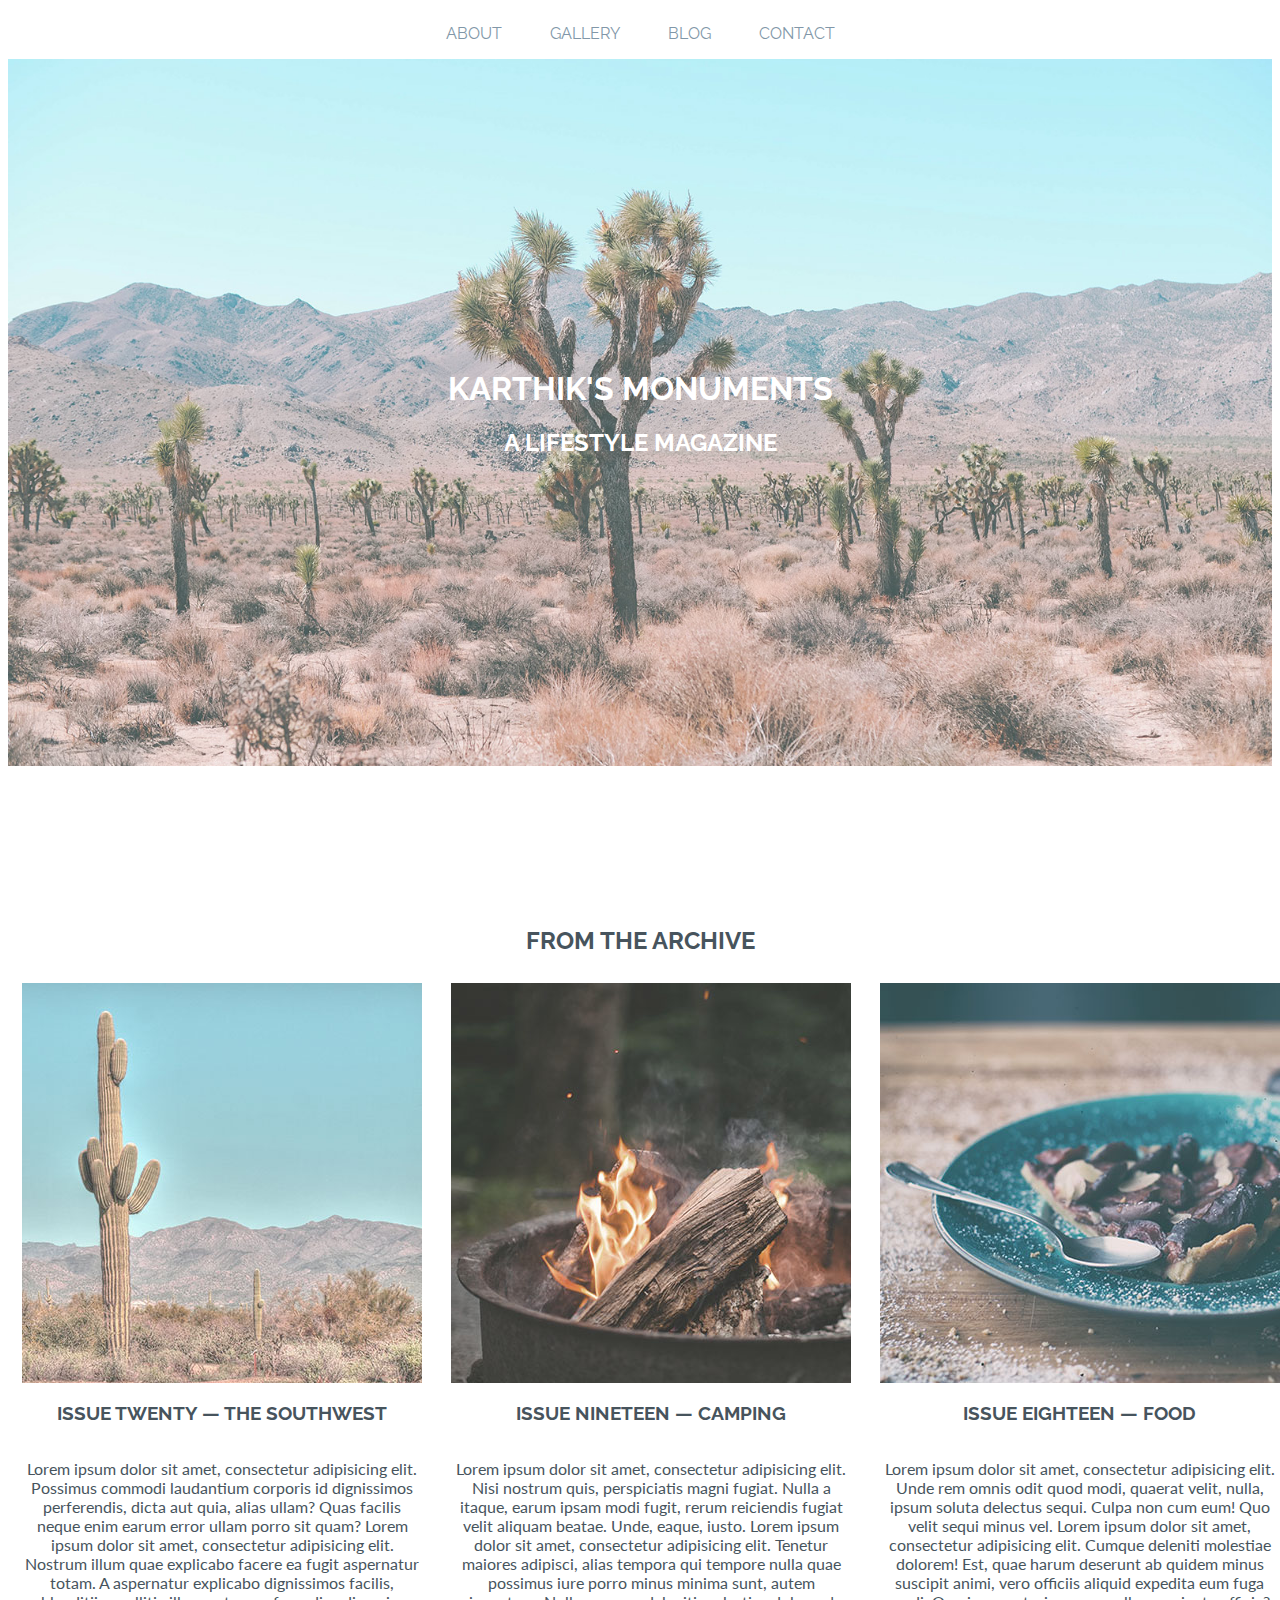
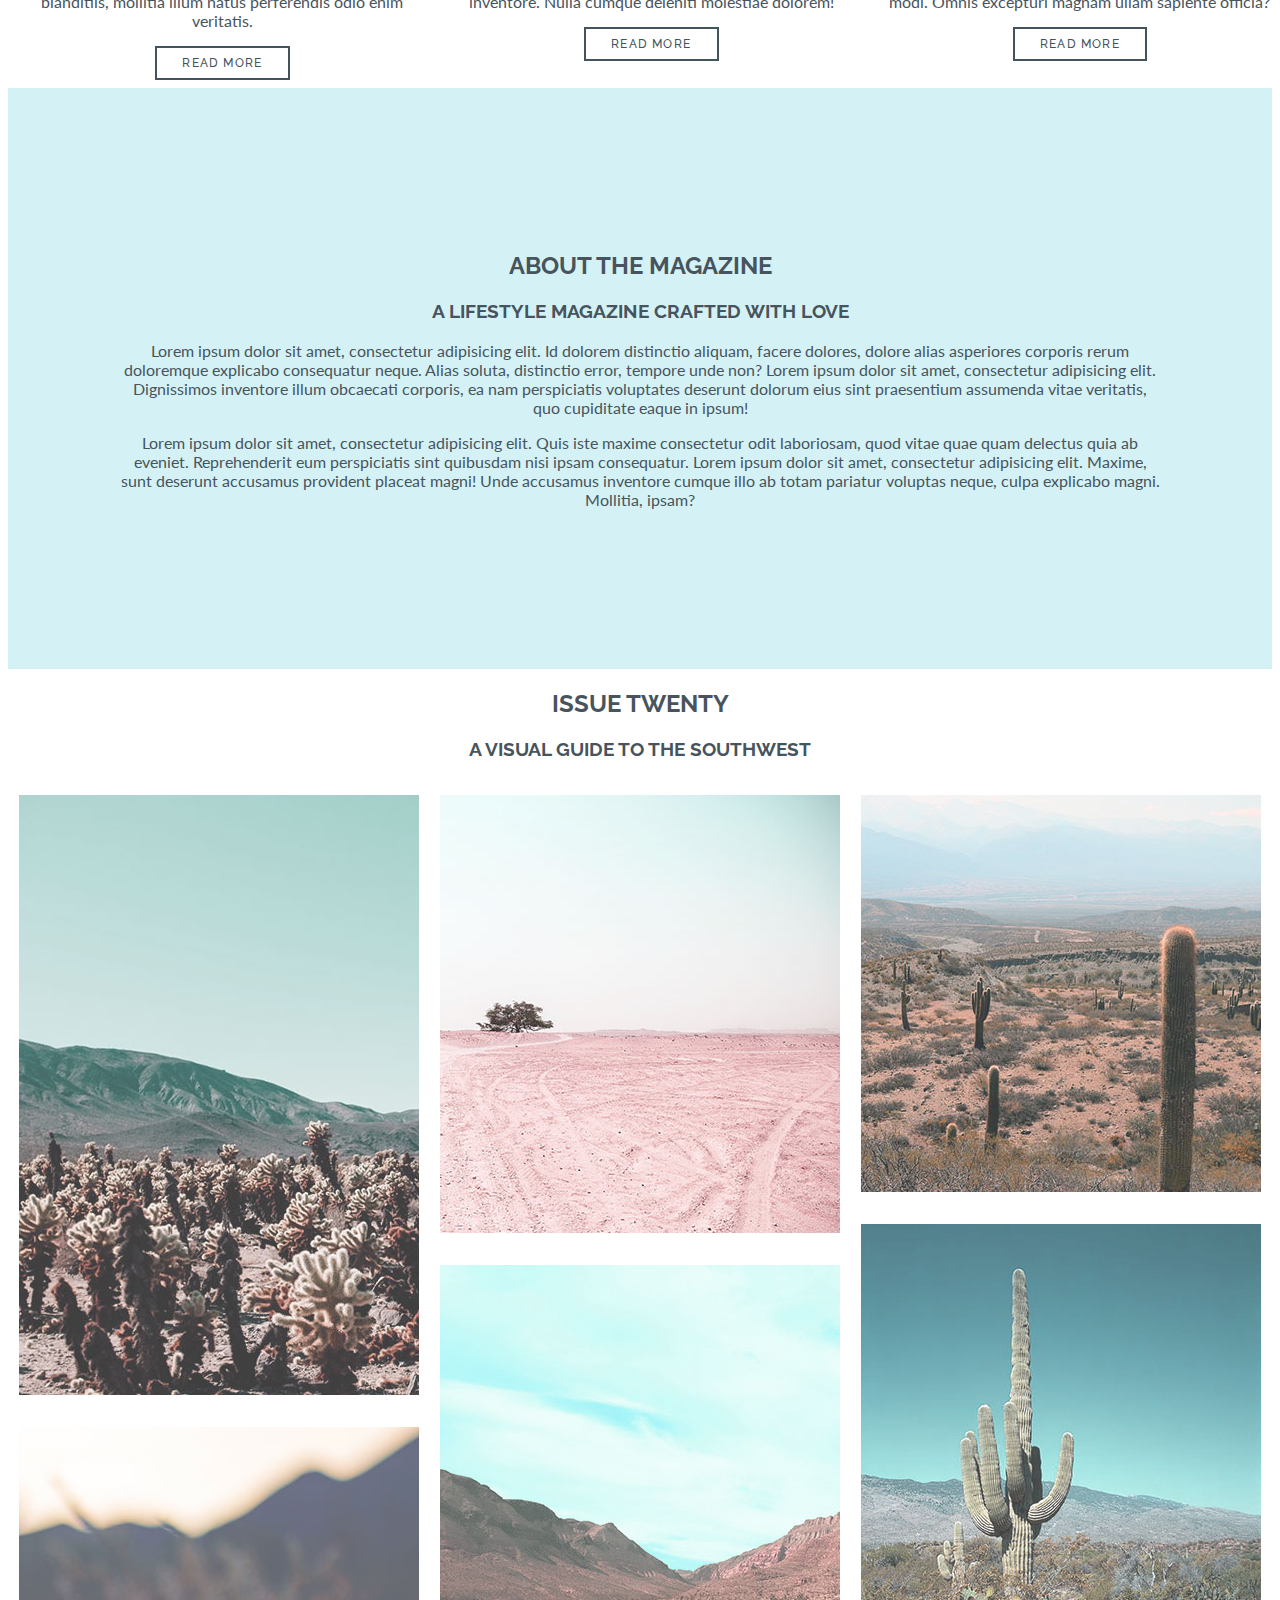
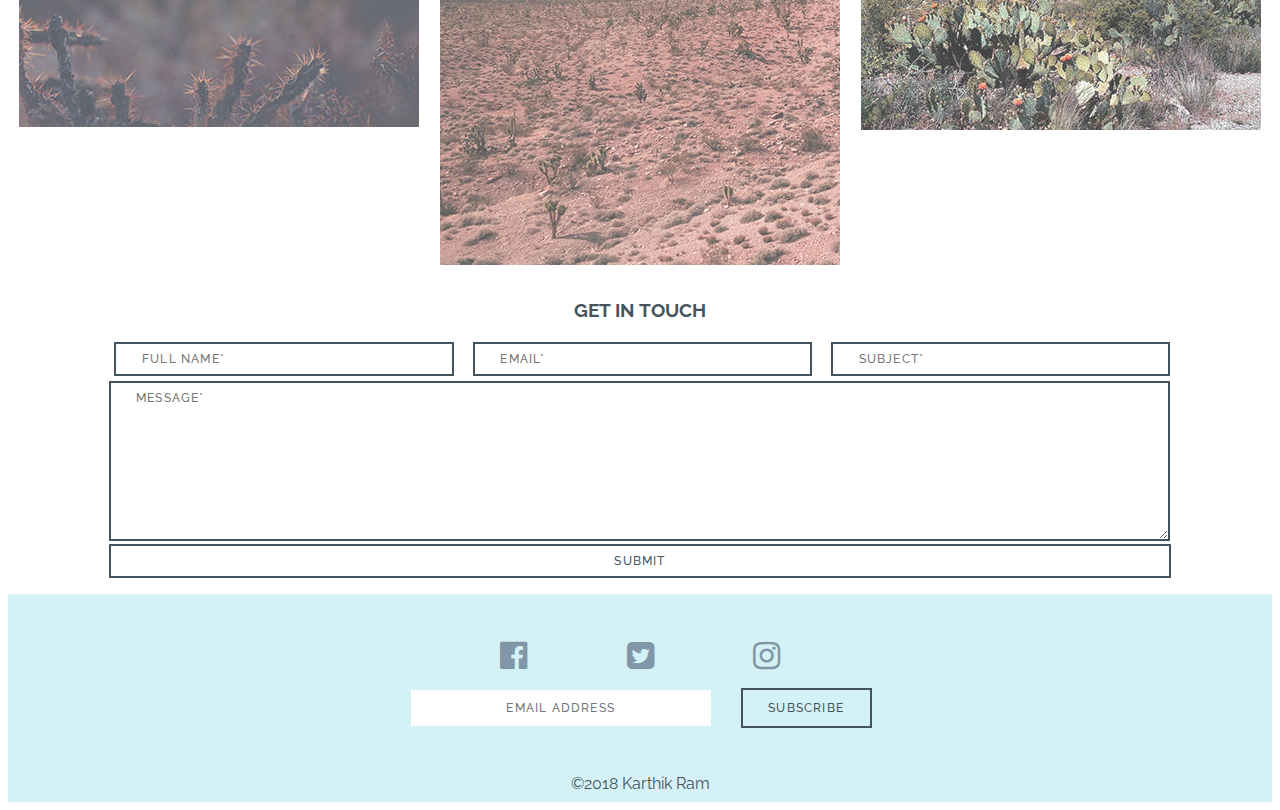
<file: index.html>
<html>
<head>
	<title>Monuments Home</title>
	<meta name="viewport" content="width=device-width, initial-scale=1">
	<link rel="stylesheet" href="https://cdnjs.cloudflare.com/ajax/libs/font-awesome/4.7.0/css/font-awesome.min.css">
	<link href="https://fonts.googleapis.com/css?family=Lato:400,400i|Raleway:500,600" rel="stylesheet">
	<link rel="stylesheet" type="text/css" href="css/index.css">
	<script type="text/javascript" src="js/jquery-3.3.1.js"></script>
	<script type="text/javascript" src="js/main.js"></script>
</head>
<body>
	<div class="topnav-div">
		<nav class="links">
			<a href="#">About</a>
			<a href="#">Gallery</a>
			<a href="blog.html">Blog</a>
			<a href="#">Contact</a>
		</nav>
		<a href="#" class="hamburger"><i class="fa fa-bars" aria-hidden="true"></i></a>
	</div>

	<header>
		<div class="top-header">
			<h1>Karthik's Monuments</h1>
			<h2>A lifestyle magazine</h2>
		</div>
	</header>

	<section>
		<h2>From the Archive</h2>
		<div class="article-div">
			<article class="single-article">
				<img src="imgs/article_1.jpg" alt="cactus">
				<h3>Issue Twenty &mdash; The Southwest</h3>
				<p>
					Lorem ipsum dolor sit amet, consectetur adipisicing elit. Possimus commodi laudantium corporis id dignissimos perferendis, dicta aut quia, alias ullam? Quas facilis neque enim earum error ullam porro sit quam? Lorem ipsum dolor sit amet, consectetur adipisicing elit. Nostrum illum quae explicabo facere ea fugit aspernatur totam. A aspernatur explicabo dignissimos facilis, blanditiis, mollitia illum natus perferendis odio enim veritatis.
				</p>
				<button type="submit">READ MORE</button>
			</article>

			<article class="single-article">
				<img src="imgs/article_2.jpg" alt="burning-log">
				<h3>Issue Nineteen &mdash; Camping</h3>
				<p>
					Lorem ipsum dolor sit amet, consectetur adipisicing elit. Nisi nostrum quis, perspiciatis magni fugiat. Nulla a itaque, earum ipsam modi fugit, rerum reiciendis fugiat velit aliquam beatae. Unde, eaque, iusto. Lorem ipsum dolor sit amet, consectetur adipisicing elit. Tenetur maiores adipisci, alias tempora qui tempore nulla quae possimus iure porro minus minima sunt, autem inventore. Nulla cumque deleniti molestiae dolorem!
				</p>
				<button type="submit">READ MORE</button>
			</article>

			<article class="single-article">
				<img src="imgs/article_3.jpg" alt="food-plate">
				<h3>Issue Eighteen &mdash; Food</h3>
				<p>
					Lorem ipsum dolor sit amet, consectetur adipisicing elit. Unde rem omnis odit quod modi, quaerat velit, nulla, ipsum soluta delectus sequi. Culpa non cum eum! Quo velit sequi minus vel. Lorem ipsum dolor sit amet, consectetur adipisicing elit. Cumque deleniti molestiae dolorem! Est, quae harum deserunt ab quidem minus suscipit animi, vero officiis aliquid expedita eum fuga modi. Omnis excepturi magnam ullam sapiente officia?
				</p>
				<button type="submit">READ MORE</button>
			</article>
		</div>
	</section>

	<section class="about-mag">
		<h2>About the Magazine</h2>
		<h3 class="centered-heading">A lifestyle magazine crafted with love</h3>

		<p>Lorem ipsum dolor sit amet, consectetur adipisicing elit. Id dolorem distinctio aliquam, facere dolores, dolore alias asperiores corporis rerum doloremque explicabo consequatur neque. Alias soluta, distinctio error, tempore unde non? Lorem ipsum dolor sit amet, consectetur adipisicing elit. Dignissimos inventore illum obcaecati corporis, ea nam perspiciatis voluptates deserunt dolorum eius sint praesentium assumenda vitae veritatis, quo cupiditate eaque in ipsum!</p>

		<p>Lorem ipsum dolor sit amet, consectetur adipisicing elit. Quis iste maxime consectetur odit laboriosam, quod vitae quae quam delectus quia ab eveniet. Reprehenderit eum perspiciatis sint quibusdam nisi ipsam consequatur. Lorem ipsum dolor sit amet, consectetur adipisicing elit. Maxime, sunt deserunt accusamus provident placeat magni! Unde accusamus inventore cumque illo ab totam pariatur voluptas neque, culpa explicabo magni. Mollitia, ipsam?</p>
	</section>

	<section>
		<h2>Issue Twenty</h2>
		<h3 class="centered-heading">A visual guide to the southwest</h3>
		<div class="pictures-div">
			<div class="picture-column">
				<img src="imgs/gallery_1.jpg" alt="thorny cacti">
				<img src="imgs/gallery_3.jpg" alt="prickly">
			</div>

			<div class="picture-column">
				<img src="imgs/gallery_4.jpg" alt="sandy desert">
				<img src="imgs/gallery_2.jpg" alt="mountains">
			</div>

			<div class="picture-column">
				<img src="imgs/gallery_5.jpg" alt="southwest desert">
				<img src="imgs/gallery_6.jpg" alt="lone cactus">
			</div>
		</div>
	</section>

	<h3 id="leave-comment">Get In Touch</h3>
    <div class="leave-a-comment-div">

			<!-- <form method="post" action="">
	      	<input type="text" name="name" placeholder="FULL NAME*" class="col-third">
	      	<input type="text" name="email" placeholder="EMAIL*" class="col-third">

	      	<input type="text" name="subject" placeholder="SUBJECT*" class="col-third">

	      	<textarea name="message" placeholder="MESSAGE*" cols="30" rows="10"></textarea>

      	<button type="submit" class="form-button">SUBMIT</button>
			</form> -->

			<form id="comment-form" method="post" action="">
				<div class="form-group col-third">
	      	<input type="text" name="name" placeholder="FULL NAME*">
					<p class="error-message col-third">Please enter your full name.</p>
				</div>
				<div class="form-group col-third">
	      	<input type="text" name="email" placeholder="EMAIL*">
					<p class="error-message col-third">Please enter an email address.</p>
				</div>
				<div class="form-group col-third">
	      	<input type="text" name="subject" placeholder="SUBJECT*">
					<p class="error-message col-third">Please enter a subject.</p>
				</div>
				<div class="form-group">
	      	<textarea name="message" placeholder="MESSAGE*" cols="30" rows="10"></textarea>
					<p class="error-message">Please enter a message.</p>
				</div>
      	<button type="submit" class="form-button">SUBMIT</button>
    	</form>

    </div>
    <footer>
       <div class="wrap">
         <nav>
           <a href="#"><i class="fa fa-facebook-official fa-2x" aria-hidden="true"></i></a>
           <a href="#"><i class="fa fa-twitter-square fa-2x" aria-hidden="true"></i></a>
           <a href="#"><i class="fa fa-instagram fa-2x" aria-hidden="true"></i></a>
         </nav>
         <div class="emailform">
           <input type="text" name="email" placeholder="EMAIL ADDRESS">
           <button type="submit">SUBSCRIBE</button>
         </div>
       </div>
       <p> &copy;2018 Karthik Ram</p>
    </footer>
</body>
</html>
</file>
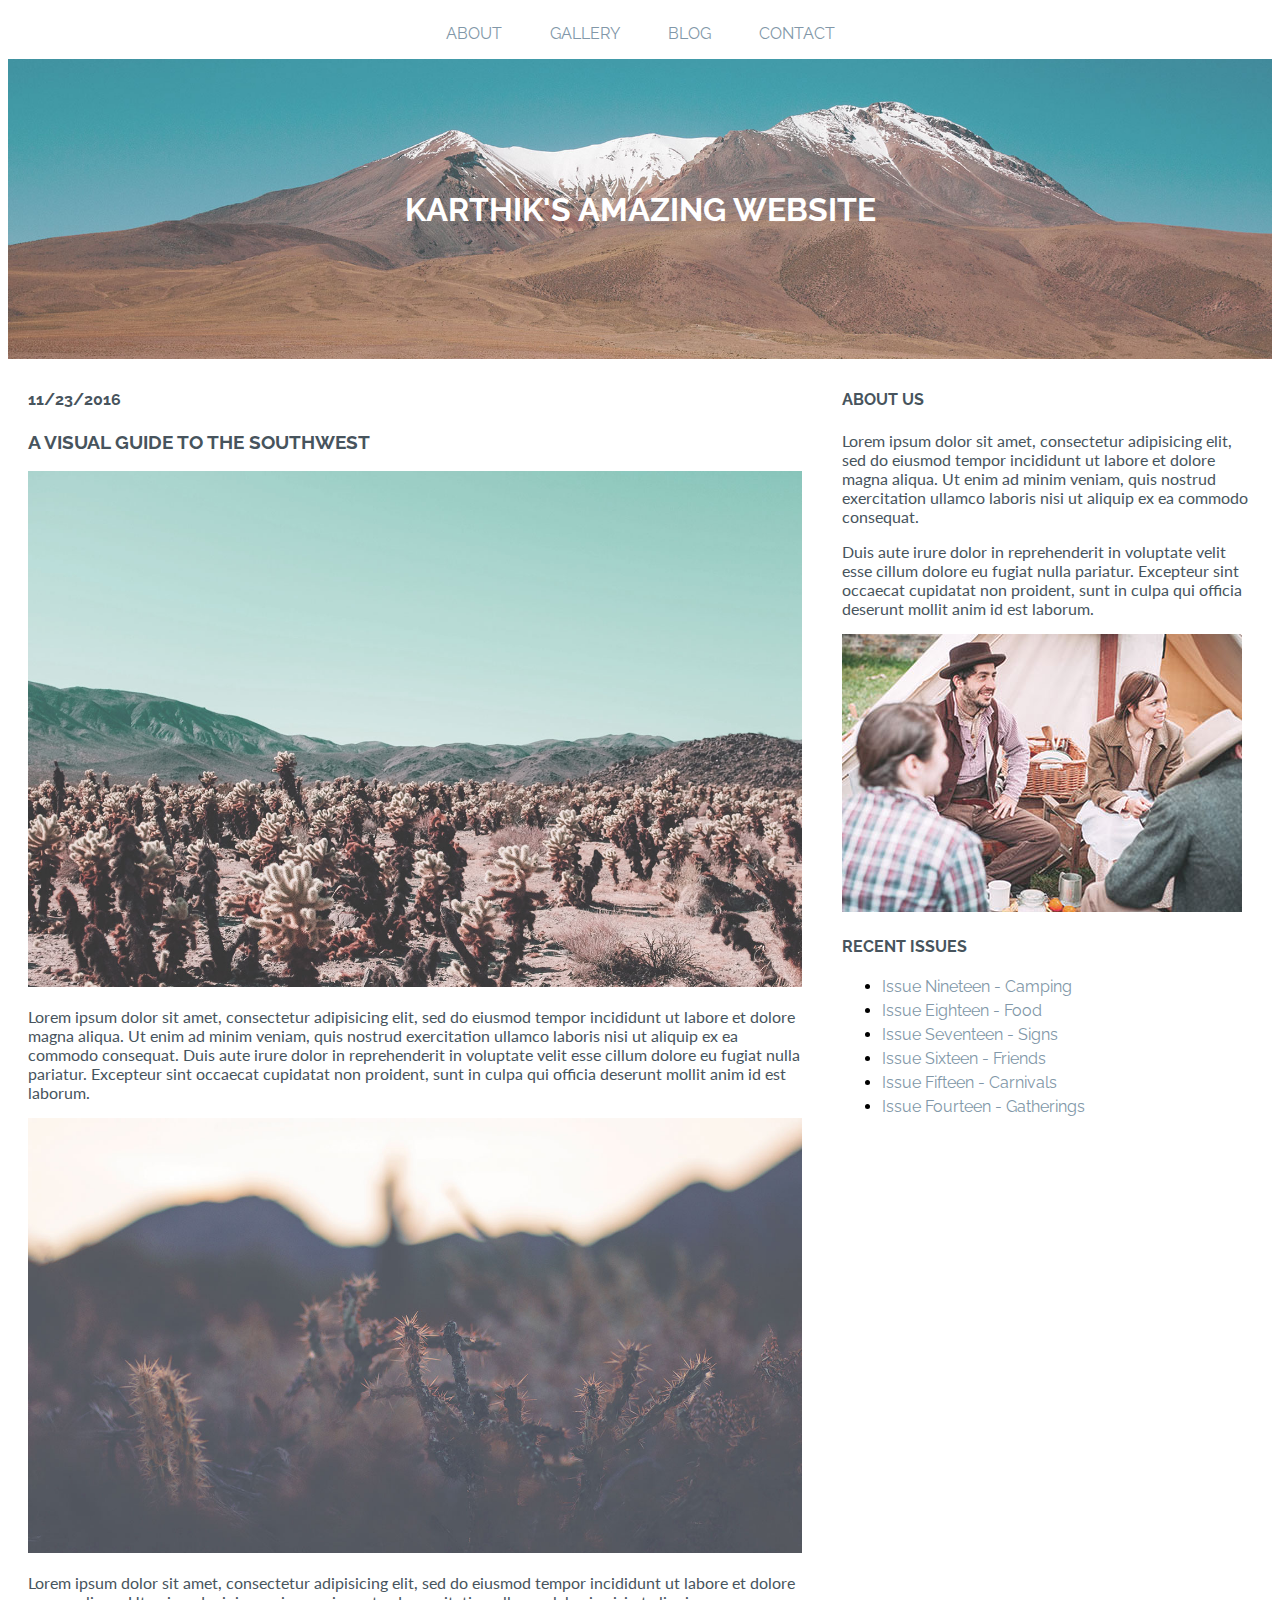
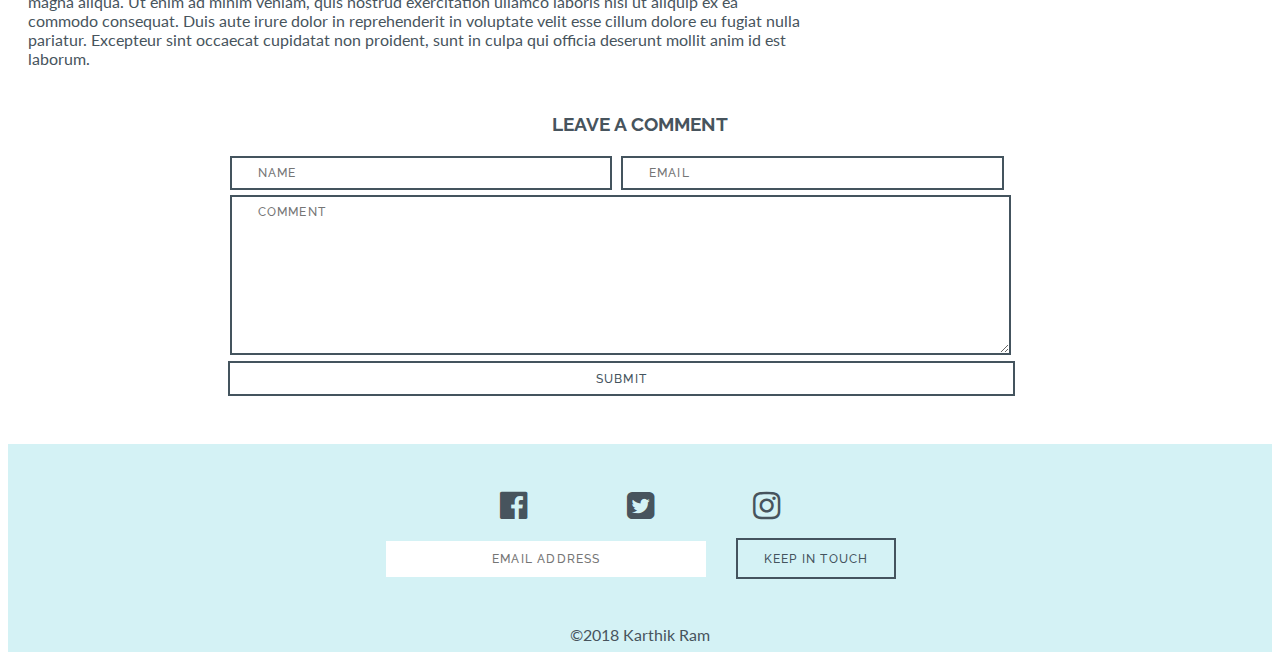
<file: blog.html>
<!DOCTYPE html>
<html>
  <head>
    <meta charset="utf-8">
    <title>Karthik's Monuments</title>
    <meta name="viewport" content="width=device-width, initial-scale=1">

    <link rel="stylesheet" href="https://cdnjs.cloudflare.com/ajax/libs/font-awesome/4.7.0/css/font-awesome.min.css">
    <link href="https://fonts.googleapis.com/css?family=Lato:400,400i|Raleway:500,600" rel="stylesheet">
    <link rel="stylesheet" href="css/blog.css" type="text/css">
  </head>
  <body>
    <div class="topnav-div">
      <nav class="links">
        <a href="#">About</a>
        <a href="#">Gallery</a>
        <a href="#">Blog</a>
        <a href="#">Contact</a>
      </nav>
        <a href="#" class="hamburger"><i class="fa fa-bars" aria-hidden="true"></i></a>
    </div>
    <header>
      <h1>Karthik's Amazing Website</h1>
    </header>
    <div class="wrapper">
      <div class="articles">
        <h4>11/23/2016</h4>
        <h3>A Visual Guide to the Southwest</h3>
        <img src="imgs/blog_1.jpg" alt="desert scenery">
        <p>
          Lorem ipsum dolor sit amet, consectetur adipisicing elit,
          sed do eiusmod tempor incididunt ut labore et dolore magna aliqua.
          Ut enim ad minim veniam, quis nostrud exercitation ullamco laboris
          nisi ut aliquip ex ea commodo consequat. Duis aute irure dolor in
          reprehenderit in voluptate velit esse cillum dolore eu fugiat nulla
          pariatur. Excepteur sint occaecat cupidatat non proident, sunt in culpa
          qui officia deserunt mollit anim id est laborum.
        </p>
        <img src="imgs/blog_2.jpg" alt="cacti">
        <p>
          Lorem ipsum dolor sit amet, consectetur adipisicing elit,
          sed do eiusmod tempor incididunt ut labore et dolore magna aliqua.
          Ut enim ad minim veniam, quis nostrud exercitation ullamco laboris
          nisi ut aliquip ex ea commodo consequat. Duis aute irure dolor in
          reprehenderit in voluptate velit esse cillum dolore eu fugiat nulla
          pariatur. Excepteur sint occaecat cupidatat non proident, sunt in culpa
          qui officia deserunt mollit anim id est laborum.
        </p>
      </div>
      <div class="about">
        <h4>About Us</h4>
        <p>
          Lorem ipsum dolor sit amet, consectetur adipisicing elit,
          sed do eiusmod tempor incididunt ut labore et dolore magna aliqua.
          Ut enim ad minim veniam, quis nostrud exercitation ullamco laboris
          nisi ut aliquip ex ea commodo consequat.
        </p>
        <p>
          Duis aute irure dolor in reprehenderit in voluptate velit esse cillum
          dolore eu fugiat nulla pariatur. Excepteur sint occaecat cupidatat non
          proident, sunt in culpa qui officia deserunt mollit anim id est laborum.
        </p>
        <img src="imgs/about.jpg" alt="happy people">
        <h4>Recent Issues</h4>
        <ul>
    				<li><a href="#">Issue Nineteen - Camping</a></li>
    				<li><a href="#">Issue Eighteen - Food</a></li>
    				<li><a href="#">Issue Seventeen - Signs</a></li>
    				<li><a href="#">Issue Sixteen - Friends</a></li>
    				<li><a href="#">Issue Fifteen - Carnivals</a></li>
    				<li><a href="#">Issue Fourteen - Gatherings</a></li>
    		</ul>
      </div>
    </div>

<!--     <h3 id="leave-comment">Leave a Comment</h3>

    <form method="post" action="">
      <input type="text" name="name" placeholder="NAME" class="col-half">
      <input type="text" name="email" placeholder="EMAIL" class="col-half">
      <textarea name="comment" placeholder="COMMENT" cols="30" rows="10"></textarea>
      <input type="submit" value="SUBMIT">  
    </form> -->

    <h3 id="leave-comment">Leave a Comment</h3>
    <div class="leave-a-comment-div">
      <form method="post" action="">
          <input type="text" name="name" placeholder="NAME" class="col-half">
          <input type="text" name="email" placeholder="EMAIL" class="col-half">
          <textarea name="comment" placeholder="COMMENT" cols="30" rows="10"></textarea>
          <button type="submit" class="form-button">SUBMIT</button>  
      </form>
    </div>
        <footer>
        <div class="wrap">
          <nav>
            <a href="#"><i class="fa fa-facebook-official fa-2x" aria-hidden="true"></i></a>
            <a href="#"><i class="fa fa-twitter-square fa-2x" aria-hidden="true"></i></a>
            <a href="#"><i class="fa fa-instagram fa-2x" aria-hidden="true"></i></a>
          </nav>
          <div class="emailform">
            <input type="text" name="email" placeholder="EMAIL ADDRESS">
            <button type="submit">KEEP IN TOUCH</button>
          </div>
        </div>
        <p> &copy;2018 Karthik Ram</p> 
      </footer>
  </body>
</html>
</file>
<file: css/index.css>
* {
	font-family: 'Raleway', sans-serif;
}

header {
  background-image:url("../imgs/home_header_bg.jpg");
  background-size: cover;
  background-position: center;
  /*height: 40em;*/
  /*width: 80em;*/
  height: 80%;
  width: 100%;
  display: flex;
  justify-content: center;
  align-items: center;
  margin-bottom: 10em;
}

nav {
	display: flex;
	flex-direction: row;
	justify-content: center;
}

nav a {
 	color: #8197A8;
  	text-decoration: none;
  	text-transform: uppercase;
  	margin: 1em 1.5em;
}

.hamburger {
  color: #8197A8;
  font-size: 27px;
  padding: 10px 20px;
  display: none;
}

.article-div {
	display: flex;
	flex-direction: row;
	justify-content: space-between;
	width: 100%;
}

.pictures-div {
	display: flex;
	flex-direction: row;
	justify-content: space-around;
}

.picture-column img {
	margin: 1em auto;
}

.picture-column {
	display: flex;
	flex-direction: column;
	/*justify-content: space-around;*/
}

article {
	margin: 0.5em 0.9em;
	display: flex;
	flex-direction: column;
	align-items: center;
}

textarea {
	/* width: 91.1%; */
	width: 97%
}

article p, section p {
	font-family: 'Lato', sans-serif;
	text-align: center;
	color: #47545D;
}

header h1, header h2 {
  color: #FFFFFF;
  text-align: center;
}

img {
	/*size: 75%*/
}

h2 {
	text-align: center;
}

h1, h2, h3, h4 {
  text-transform: uppercase;
  color: #47545D;
}

.centered-heading
{
	text-align: center;
}

footer {
  background-color: #D4F2F5;
  height: 13em;

}

footer p {
  color: #47545D;
  text-align: center;
}

i {
  margin: auto 0.8em;
}

footer input {
  padding: 11px 10px;
  width: 300px;
  margin-right: 30px;
  border: 0;
  text-align: center;
}

footer .wrap {
  padding: 30px 15px;
}

input {
  outline: 0;
  border: 2px solid #44545E;
  color: #44545E;
  padding: 8px 25.5px;
  font-weight: 500;
  font-size: 12px;
  letter-spacing: 1.2px;
  margin: 0.2em;
}

textarea {
  outline: 0;
  border: 2px solid #44545E;
  color: #44545E;
  padding: 8px 25.5px;
	/* padding: 8px 25.5px 8px 40px ; */
  font-weight: 500;
  font-size: 12px;
  letter-spacing: 1.2px;
  margin: 0.2em 0.2em 0.2em 1.3em;
}

button {
  cursor: pointer;
  outline: 0;
  border: 2px solid #44545E;
  color: #44545E;
  padding: 8px 25.5px;
  background-color: transparent;
  font-weight: 500;
  text-transform: uppercase;
  font-size: 12px;
  letter-spacing: 1.2px;
}

.about-mag {
	background-color: #D4F2F5;
	padding: 9em 7em;
}

#leave-comment {
  text-align: center;
}

.form-button {
	width: 97%;
	/* padding-left: 7px; */
}
.emailform {
  display: flex;
  flex-direction: row;
  justify-content: center;
}

.col-half {
  width: 40%;
}

.col-third {
	/* width: 29.75%; */
	width: 31%;
	margin: 0em 0.6em;
	/* width: 100%; */
}

.leave-a-comment-div {
	display: flex;
	flex-direction: row;
	justify-content: center;
	/* justify-content: space-around; */
}

form {
	display: flex;
	flex-direction: row;
	justify-content: center;
	align-content: center;
	flex-wrap: wrap;
}

button:hover {
  background-color: #44545E;
  color: white;
  font-weight: 600;
}

.error {
	border: 2px solid #ED5254;
}

.error-message {
	margin: -5px 0 12px;
	text-align: left;
	font-size: .9rem;
	color: #ED5254;
	display: none;
	width: 100%;
}

.form-group input, .form-group:last-of-type {
	width: 100%
}

@media screen and (max-width: 560px) {

  .hamburger {
    display: inline-block;
  }

  .links {
    display: none;
  }

  .col-third {
    width: 90%;
  }

  .emailform {
    display: flex;
    flex-direction: column;
    align-items: center;
  }

  .emailform button {
    margin-top: 0.8em;
    width: 60%;
  }

  .about-mag {
	background-color: #D4F2F5;
	padding: 6em 2em;
  }

  .article-div {
	display: flex;
	flex-direction: column;
	align-items: center;
	width: 100%;
  }

  .pictures-div {
	display: flex;
	flex-direction: column;
	justify-content: center;
  }

}
</file>
<file: css/blog.css>
* {
  font-family: 'Raleway', sans-serif;
}

img {
	max-width: 100%;
}

p {
  font-family: 'Lato', sans-serif;
  color: #47545D;
}

nav {
  display: flex;
  flex-direction: row;
  justify-content: center;
}

nav a {
  color: #8197A8;
  text-decoration: none;
  text-transform: uppercase;
  margin: 1em 1.5em;
}

.emailform {
  display: flex;
  flex-direction: row;
  justify-content: center;
}

.wrapper {
  display: flex;
  flex-direction: row;
  justify-content: space-between;
}

.articles, .about {
  margin: 10px 20px;
}

footer nav a {
  color: #47545D;
  text-decoration: none;
  text-transform: uppercase;
  font-weight: bold;
}
/*nav {
  text-align: center;
}*/

h1, h2, h3, h4 {
  text-transform: uppercase;
  color: #47545D;
}

li a {
  color: #8197A8;
  text-decoration: none;
}

footer {
  background-color: #D4F2F5;
  height: 13em;

}

footer p {
  color: #47545D;
  text-align: center;
}

i {
  margin: auto 0.8em;
}

li {
  margin: 5px auto;
}

header {
  background-image:url("../imgs/blog_header_bg.jpg");
  background-size: cover;
  background-position: center;
  height: 300px;
  display: flex;
  justify-content: center;
  align-items: center;
}

header h1 {
  color: #FFFFFF;
}

footer input {
  padding: 11px 10px;
  width: 300px;
  margin-right: 30px;
  border: 0;
  text-align: center;
}

footer .wrap {
  padding: 30px 15px;
}

input {
  outline: 0;
  border: 2px solid #44545E;
  color: #44545E;
  padding: 8px 25.5px;
  font-weight: 500;
  font-size: 12px;
  letter-spacing: 1.2px;
  margin: 0.2em;
}

textarea {
  outline: 0;
  border: 2px solid #44545E;
  color: #44545E;
  padding: 8px 25.5px;
  font-weight: 500;
  font-size: 12px;
  letter-spacing: 1.2px;
  margin: 0.2em;
  width: 88%;
}

button {
  cursor: pointer;
  outline: 0;
  border: 2px solid #44545E;
  color: #44545E;
  padding: 8px 25.5px;
  background-color: transparent;
  font-weight: 500;
  text-transform: uppercase;
  font-size: 12.299px;
  letter-spacing: 1.2px;
}

#leave-comment {
  text-align: center;
}

.leave-a-comment-div {
  display: flex;
  flex-direction: row;
  justify-content: center;
  margin-bottom: 3em;
}

.col-half {
  width: 39.7%;
}

.form-button {
  width: 95.5%;
}

button:hover {
  background-color: #44545E;
  color: white;
  font-weight: 600;
}

.articles button {
  margin-top: 30px;
}

h1 {
  text-align: center;
}

.hamburger {
  color: #8197A8;
  font-size: 27px;
  padding: 10px 20px;
  display: none;
}

@media screen and (max-width: 560px) {

  .hamburger {
    display: inline-block;
  }

  .links {
    display: none;
  }

  .wrapper {
    display: flex;
    flex-direction: column;
    align-items: center;
  }

  .about {
    display: none;
  }

  .col-half {
    width: 90%;
  }

  .emailform {
    display: flex;
    flex-direction: column;
    align-items: center;
  }

  .emailform button {
    margin-top: 0.8em;
    width: 60%;
  }

}
</file>
